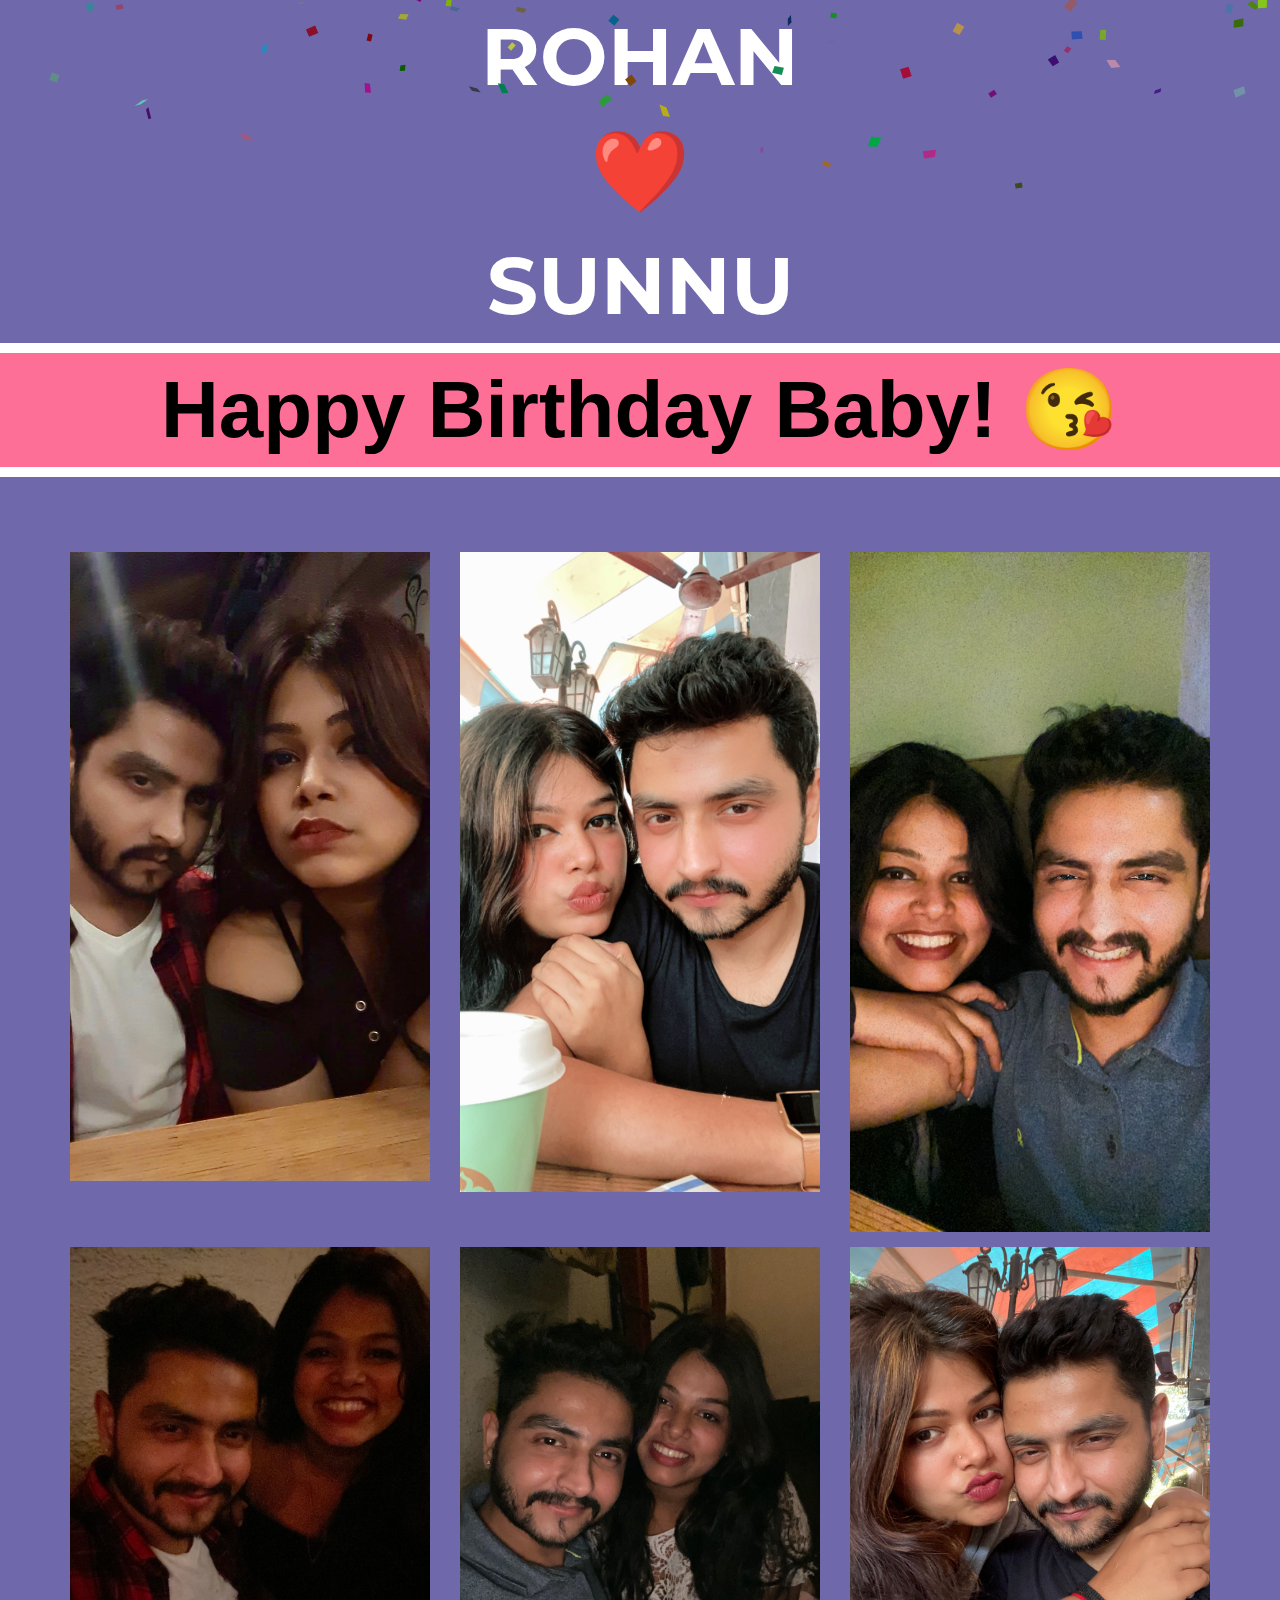
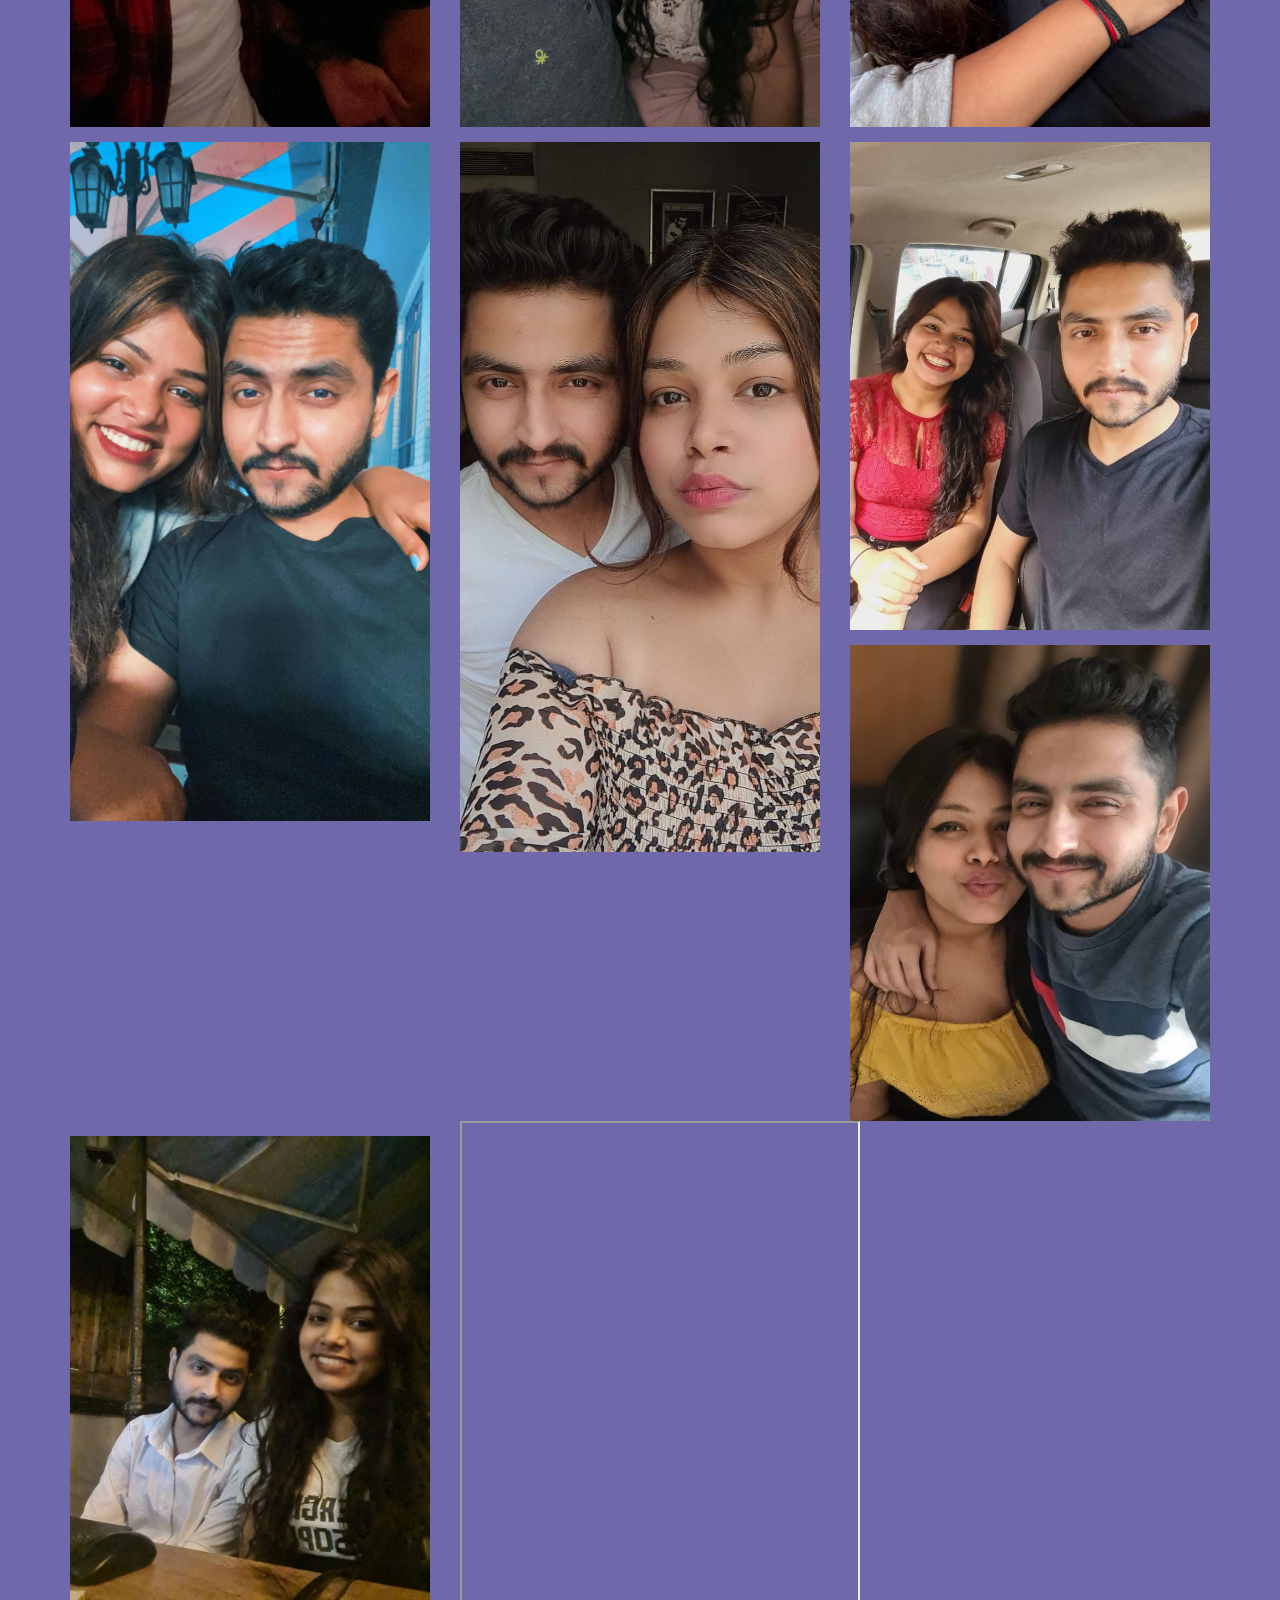
<file: index.html>
<!DOCTYPE html>
<html lang="en" dir="ltr">

<head>
  <meta charset="utf-8">
  <title>Rohan ❤️ Sunnu</title>

  <!-- CSS link -->
  <link rel="stylesheet" href="styles.css">
  <!-- bootstrap link -->
  <!-- <link href="https://cdn.jsdelivr.net/npm/bootstrap@5.1.0/dist/css/bootstrap.min.css" rel="stylesheet" integrity="sha384-KyZXEAg3QhqLMpG8r+8fhAXLRk2vvoC2f3B09zVXn8CA5QIVfZOJ3BCsw2P0p/We" crossorigin="anonymous"> -->
  <!-- font awesome link -->
  <!-- <link rel="stylesheet" href="https://use.fontawesome.com/releases/v5.15.4/css/all.css" integrity="sha384-DyZ88mC6Up2uqS4h/KRgHuoeGwBcD4Ng9SiP4dIRy0EXTlnuz47vAwmeGwVChigm" crossorigin="anonymous"> -->
  <!-- google fonts link -->
  <link href="https://fonts.googleapis.com/css?family=Merriweather|Montserrat|Sacramento&display=swap" rel="stylesheet">

  <link rel="stylesheet" href="https://cdnjs.cloudflare.com/ajax/libs/twitter-bootstrap/3.3.7/css/bootstrap.min.css">
  <link rel="stylesheet" href="https://cdnjs.cloudflare.com/ajax/libs/font-awesome/4.7.0/css/font-awesome.min.css">
  <!-- Favicon Link -->
  <link rel="apple-touch-icon" sizes="180x180" href="favicon/apple-touch-icon.png">
  <link rel="icon" type="image/png" sizes="32x32" href="favicon/favicon-32x32.png">
  <link rel="icon" type="image/png" sizes="16x16" href="favicon/favicon-16x16.png">
  <link rel="manifest" href="favicon/site.webmanifest">
</head>

<body>

  <div class="header-text text-center">
    <p>ROHAN <span><br>❤️</span><br>SUNNU<br></p>
  </div>
  <div class="hbd">
    <p>Happy Birthday Baby! 😘 </p>
  </div>

  <section id="gallery">
    <div class="container">
      <div id="image-gallery">
        <div class="row">
          <div class="col-lg-4 col-md-6 col-sm-6 col-xs-12 image">
            <div class="img-wrapper">
              <a href="images/image1.jpg"><img id="one" src="images/image1.jpg" class="img-responsive" alt="Together is my favorite place to be."></a>
              <div class="img-overlay">
                <i class="fa fa-plus-circle" aria-hidden="true"></i>
              </div>
            </div>
          </div>
          <div class="col-lg-4 col-md-6 col-sm-6 col-xs-12 image">
            <div class="img-wrapper">
              <a href="images/image2.JPG"><img src="images/image2.JPG" class="img-responsive" alt="You stole my heart but I’ll let you keep it."></a>
              <div class="img-overlay">
                <i class="fa fa-plus-circle" aria-hidden="true"></i>
              </div>
            </div>
          </div>
          <div class="col-lg-4 col-md-6 col-sm-6 col-xs-12 image">
            <div class="img-wrapper">
              <a href="images/image3.JPG"><img src="images/image3.JPG" class="img-responsive" alt="P.S. I love you."></a>
              <div class="img-overlay">
                <i class="fa fa-plus-circle" aria-hidden="true"></i>
              </div>
            </div>
          </div>
          <div class="col-lg-4 col-md-6 col-sm-6 col-xs-12 image">
            <div class="img-wrapper">
              <a href="images/image4.jpg"><img src="images/image4.jpg" class="img-responsive" alt="Your smile makes me smile."></a>
              <div class="img-overlay">
                <i class="fa fa-plus-circle" aria-hidden="true"></i>
              </div>
            </div>
          </div>
          <div class="col-lg-4 col-md-6 col-sm-6 col-xs-12 image">
            <div class="img-wrapper">
              <a href="images/image5.jpg"><img src="images/image5.jpg" class="img-responsive" alt="We take the perfect picture because you light up the room."></a>
              <div class="img-overlay">
                <i class="fa fa-plus-circle" aria-hidden="true"></i>
              </div>
            </div>
          </div>
          <div class="col-lg-4 col-md-6 col-sm-6 col-xs-12 image">
            <div class="img-wrapper">
              <a href="images/image6.jpg"><img src="images/image6.jpg" class="img-responsive" alt="Our hearts speak the same language."></a>
              <div class="img-overlay">
                <i class="fa fa-plus-circle" aria-hidden="true"></i>
              </div>
            </div>
          </div>
          <div class="col-lg-4 col-md-6 col-sm-6 col-xs-12 image">
            <div class="img-wrapper">
              <a href="images/image7.JPG"><img src="images/image7.JPG" class="img-responsive" alt="All of me loves all of you."></a>
              <div class="img-overlay">
                <i class="fa fa-plus-circle" aria-hidden="true"></i>
              </div>
            </div>
          </div>
          <div class="col-lg-4 col-md-6 col-sm-6 col-xs-12 image">
            <div class="img-wrapper">
              <a href="images/image8.JPG"><img src="images/image8.JPG" class="img-responsive" alt="To me, you are perfect."></a>
              <div class="img-overlay">
                <i class="fa fa-plus-circle" aria-hidden="true"></i>
              </div>
            </div>
          </div>

          <div class="col-lg-4 col-md-6 col-sm-6 col-xs-12 image">
            <div class="img-wrapper">
              <a href="images/image9.JPG"><img src="images/image9.JPG" class="img-responsive" alt="Better together."></a>
              <div class="img-overlay">
                <i class="fa fa-plus-circle" aria-hidden="true"></i>
              </div>
            </div>
          </div>

          <div class="col-lg-4 col-md-6 col-sm-6 col-xs-12 image">
            <div class="img-wrapper">
              <a href="images/image10.jpg"><img src="images/image10.jpg" class="img-responsive" alt="I can't live without you, and I don't want to try."></a>
              <div class="img-overlay">
                <i class="fa fa-plus-circle" aria-hidden="true"></i>
              </div>
            </div>
          </div>

          <div class="col-lg-4 col-md-6 col-sm-6 col-xs-12 image">
            <div class="img-wrapper">
              <a href="images/image11.JPG"><img src="images/image11.JPG" class="img-responsive" alt="Two heads, one heart."></a>
              <div class="img-overlay">
                <i class="fa fa-plus-circle" aria-hidden="true"></i>
              </div>
            </div>
          </div>

          <div class="col-lg-4 col-md-6 col-sm-6 col-xs-12 image">
<!--             <video controls="controls" width="800" height="600" name="Awesome Times!">
              <source src="images/1080p.mov">
            </video> -->
            <iframe src="https://drive.google.com/file/d/1o5vdh0CNWl1WhJNKTRODGTlPPt8eAJlS/preview" width="400" height="500" allow="autoplay"></iframe>
              </div>
            </div>
          </div>

        </div><!-- End row -->
      </div><!-- End image gallery -->
    </div><!-- End container -->
  </section>

  <!-- JQuey Link -->
  <!-- <script src="https://code.jquery.com/jquery-3.6.0.slim.min.js" integrity="sha256-u7e5khyithlIdTpu22PHhENmPcRdFiHRjhAuHcs05RI=" crossorigin="anonymous"></script> -->
  <!-- bootstrap js link -->
  <!-- <script src="https://cdn.jsdelivr.net/npm/bootstrap@5.1.0/dist/js/bootstrap.bundle.min.js" integrity="sha384-U1DAWAznBHeqEIlVSCgzq+c9gqGAJn5c/t99JyeKa9xxaYpSvHU5awsuZVVFIhvj" crossorigin="anonymous"></script> -->
  <!-- <script src="https://cdn.jsdelivr.net/npm/@popperjs/core@2.9.3/dist/umd/popper.min.js" integrity="sha384-eMNCOe7tC1doHpGoWe/6oMVemdAVTMs2xqW4mwXrXsW0L84Iytr2wi5v2QjrP/xp" crossorigin="anonymous"></script> -->
  <!-- <script src="https://cdn.jsdelivr.net/npm/bootstrap@5.1.0/dist/js/bootstrap.min.js" integrity="sha384-cn7l7gDp0eyniUwwAZgrzD06kc/tftFf19TOAs2zVinnD/C7E91j9yyk5//jjpt/" crossorigin="anonymous"></script> -->
  <script src="https://cdnjs.cloudflare.com/ajax/libs/jquery/3.2.1/jquery.min.js" charset="utf-8"></script>
  <script src="https://cdnjs.cloudflare.com/ajax/libs/twitter-bootstrap/3.3.7/js/bootstrap.min.js" charset="utf-8"></script>
  <script src="index.js" charset="utf-8"></script>
</body>

</html>
</file>
<file: styles.css>
body {
  /* margin: 0; */
  /* text-align: center; */
  background-color: #FD6F96;
}

#caption-text {
  color: white;
  position: absolute;
  bottom: 10%;
}

#caption-text span {
  background-color: black;
}

.hbd {
  font-size: 8rem;
  text-align: center;
  font-weight: bolder;
  color: #000000;
  background-color: #FD6F96;
}

.header-text {
  text-align: center;
  width: 100%;
  height: 100%;
  /* background-color: #FDEFEF; */
  position: relative;
  font-size: 8rem;
  font-family: 'Montserrat', sans-serif;
  background-color: #6F69AC;
  color: #FFFFFF;
  font-weight: bolder;
}

#gallery {
  padding-top: 40px;
  background-color: #6F69AC;
}
@media screen and (min-width: 991px) {
  #gallery {
    padding: 60px 30px 0 30px;
  }
}

.img-wrapper {
  position: relative;
  margin-top: 15px;
}
.img-wrapper img {
  width: 100%;
}

.img-overlay {
  background: rgba(0, 0, 0, 0.7);
  width: 100%;
  height: 100%;
  position: absolute;
  top: 0;
  left: 0;
  display: flex;
  justify-content: center;
  align-items: center;
  opacity: 0;
}
.img-overlay i {
  color: #fff;
  font-size: 3em;
}

#overlay {
  background: rgba(0, 0, 0, 0.7);
  width: 100%;
  height: 100%;
  position: fixed;
  top: 0;
  left: 0;
  display: flex;
  justify-content: center;
  align-items: center;
  z-index: 999;
  -webkit-user-select: none;
  -moz-user-select: none;
  -ms-user-select: none;
  user-select: none;
}
#overlay img {
  margin: 0;
  width: 80%;
  height: auto;
  -o-object-fit: contain;
     object-fit: contain;
  padding: 5%;
}
@media screen and (min-width: 768px) {
  #overlay img {
    width: 60%;
  }
}
@media screen and (min-width: 1200px) {
  #overlay img {
    width: 50%;
  }
}

#nextButton {
  color: #fff;
  font-size: 2em;
  transition: opacity 0.8s;
}
#nextButton:hover {
  opacity: 0.7;
}
@media screen and (min-width: 768px) {
  #nextButton {
    font-size: 3em;
  }
}

#prevButton {
  color: #fff;
  font-size: 2em;
  transition: opacity 0.8s;
}
#prevButton:hover {
  opacity: 0.7;
}
@media screen and (min-width: 768px) {
  #prevButton {
    font-size: 3em;
  }
}

#exitButton {
  color: #fff;
  font-size: 2em;
  transition: opacity 0.8s;
  position: absolute;
  top: 15px;
  right: 15px;
}
#exitButton:hover {
  opacity: 0.7;
}
@media screen and (min-width: 768px) {
  #exitButton {
    font-size: 3em;
  }
}
</file>
